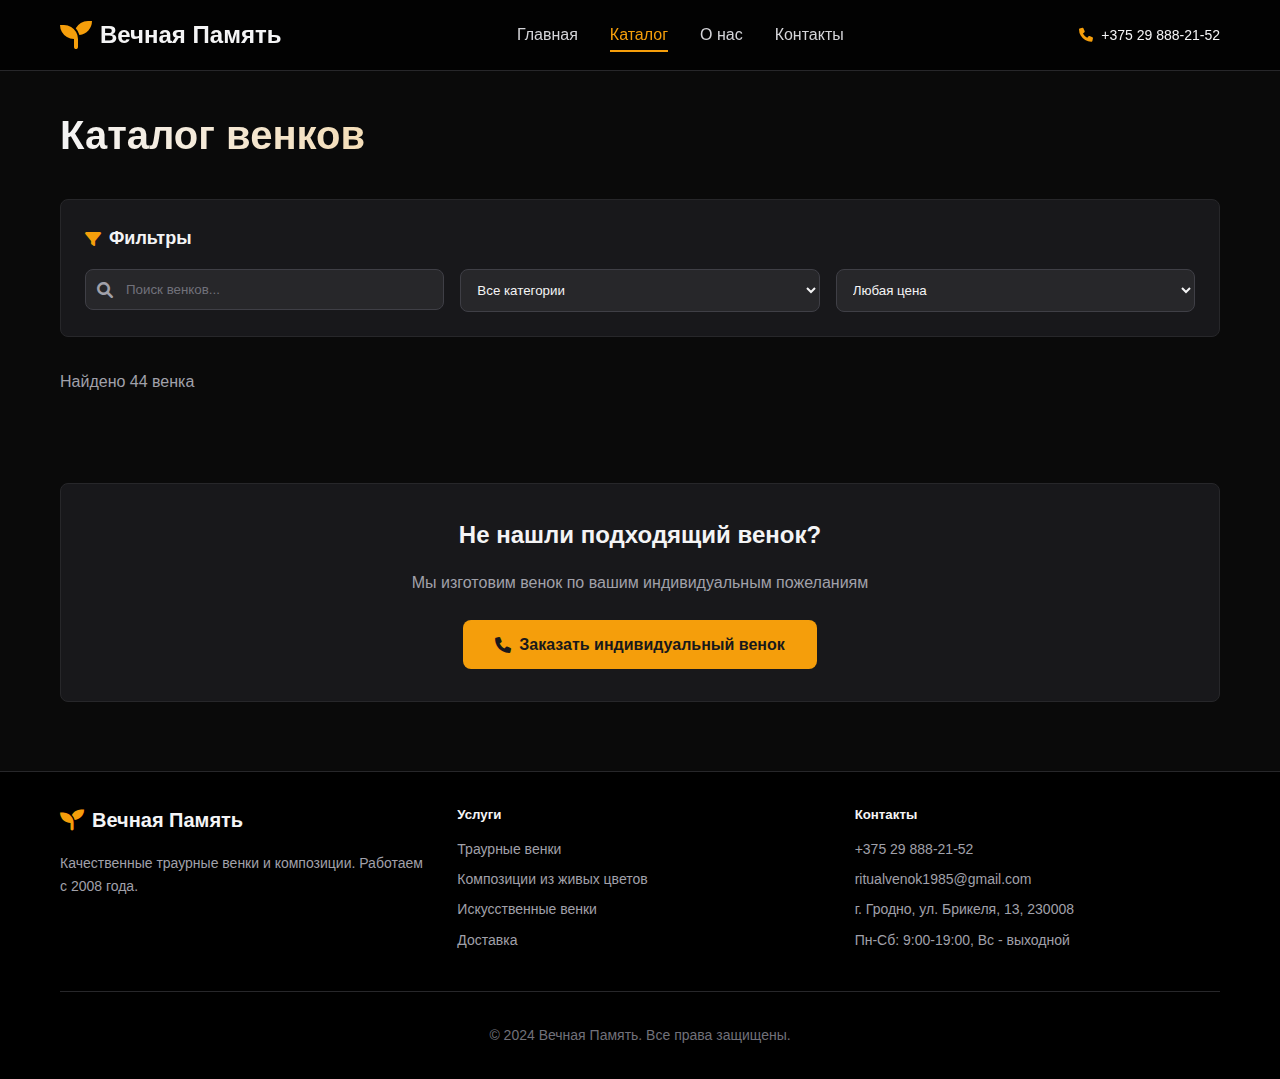
<file: catalog.html>
<!DOCTYPE html>
<html lang="ru">
<head>
    <meta charset="UTF-8">
    <meta name="viewport" content="width=device-width, initial-scale=1.0">
    <title>Каталог венков - Вечная Память</title>
    <link href="https://cdnjs.cloudflare.com/ajax/libs/font-awesome/6.0.0/css/all.min.css" rel="stylesheet">
    <link rel="stylesheet" href="style.css">
</head>
<body>
    <!-- Header -->
    <header class="header">
        <div class="container">
            <div class="header-content">
                <a href="index.html" class="logo">
                    <i class="fas fa-seedling"></i>
                    <h1>Вечная Память</h1>
                </a>
                <nav class="nav">
                    <a href="index.html" class="nav-link">Главная</a>
                    <a href="catalog.html" class="nav-link active">Каталог</a>
                    <a href="index.html#about" class="nav-link">О нас</a>
                    <a href="index.html#contacts" class="nav-link">Контакты</a>
                </nav>
                <div class="contact-info">
                    <i class="fas fa-phone"></i>
                    <span>+375 29 888-21-52</span>
                </div>
            </div>
        </div>
    </header>

    <!-- Catalog Page -->
    <div class="catalog-page">
        <div class="container">
            <h1 class="page-title">Каталог венков</h1>

            <!-- Filters -->
            <div class="filters">
                <div class="filters-header">
                    <i class="fas fa-filter"></i>
                    <h2>Фильтры</h2>
                </div>
                <div class="filters-content">
                    <div class="filter-group">
                        <div class="search-box">
                            <i class="fas fa-search"></i>
                            <input type="text" id="searchInput" placeholder="Поиск венков...">
                        </div>
                    </div>
                    <div class="filter-group">
                        <select id="categoryFilter">
                            <option value="all">Все категории</option>
                            <option value="Классические">Классические</option>
                            <option value="Элитные">Элитные</option>
                            <option value="Традиционные">Традиционные</option>
                            <option value="Сезонные">Сезонные</option>
                        </select>
                    </div>
                    <div class="filter-group">
                        <select id="priceFilter">
                            <option value="all">Любая цена</option>
                            <option value="low">До 3000 ₽</option>
                            <option value="medium">3000 - 5000 ₽</option>
                            <option value="high">От 5000 ₽</option>
                        </select>
                    </div>
                </div>
            </div>

            <!-- Results count -->
            <div class="results-count">
                <p id="resultsCount">Найдено 44 венка</p>
            </div>

            <!-- Products Grid -->
            <div class="catalog-grid" id="catalogGrid">
                <!-- Products will be loaded here by JavaScript -->
            </div>

            <!-- Call to Action -->
            <div class="cta-section">
                <h3>Не нашли подходящий венок?</h3>
                <p>Мы изготовим венок по вашим индивидуальным пожеланиям</p>
                <a href="tel:+375298882152" class="btn btn-primary">
                    <i class="fas fa-phone"></i>
                    Заказать индивидуальный венок
                </a>
            </div>
        </div>
    </div>

    <!-- Footer -->
    <footer class="footer">
        <div class="container">
            <div class="footer-content">
                <div class="footer-section">
                    <div class="footer-logo">
                        <i class="fas fa-seedling"></i>
                        <h4>Вечная Память</h4>
                    </div>
                    <p>Качественные траурные венки и композиции. Работаем с 2008 года.</p>
                </div>
                <div class="footer-section">
                    <h5>Услуги</h5>
                    <ul>
                        <li>Траурные венки</li>
                        <li>Композиции из живых цветов</li>
                        <li>Искусственные венки</li>
                        <li>Доставка</li>
                    </ul>
                </div>
                <div class="footer-section">
                    <h5>Контакты</h5>
                    <ul>
                        <li>+375 29 888-21-52</li>
                        <li>ritualvenok1985@gmail.com</li>
                        <li>г. Гродно, ул. Брикеля, 13, 230008</li>
                        <li>Пн-Сб: 9:00-19:00, Вс - выходной</li>
                    </ul>
                </div>
            </div>
            <div class="footer-bottom">
                <p>&copy; 2024 Вечная Память. Все права защищены.</p>
            </div>
        </div>
    </footer>

    <script src="data2.js"></script>
    <script src="catalog.js"></script>
</body>
</html>
</file>
<file: style.css>
* {
  margin: 0;
  padding: 0;
  box-sizing: border-box;
}

body {
  font-family: "Arial", sans-serif;
  background-color: #0a0a0a;
  color: #f4f4f5;
  line-height: 1.6;
}

.container {
  max-width: 1200px;
  margin: 0 auto;
  padding: 0 20px;
}

/* Header */
.header {
  background: rgba(0, 0, 0, 0.8);
  backdrop-filter: blur(10px);
  border-bottom: 1px solid #27272a;
  position: sticky;
  top: 0;
  z-index: 1000;
  transition: all 0.3s ease;
}

.header-content {
  display: flex;
  align-items: center;
  justify-content: space-between;
  padding: 1rem 0;
}

.logo {
  display: flex;
  align-items: center;
  gap: 0.5rem;
  text-decoration: none;
  color: inherit;
  cursor: pointer;
}

.logo i {
  font-size: 2rem;
  color: #f59e0b;
  transition: transform 0.3s ease;
}

.logo:hover i {
  transform: rotate(12deg);
}

.logo h1 {
  font-size: 1.5rem;
  font-weight: bold;
  transition: color 0.3s ease;
}

.logo:hover h1 {
  color: #f59e0b;
}

.nav {
  display: flex;
  gap: 2rem;
}

.nav-link {
  color: #d4d4d8;
  text-decoration: none;
  position: relative;
  transition: color 0.3s ease;
  cursor: pointer;
}

.nav-link:hover,
.nav-link.active {
  color: #f59e0b;
}

.nav-link::after {
  content: "";
  position: absolute;
  bottom: -4px;
  left: 0;
  width: 0;
  height: 2px;
  background-color: #f59e0b;
  transition: width 0.3s ease;
}

.nav-link:hover::after,
.nav-link.active::after {
  width: 100%;
}

.contact-info {
  display: flex;
  align-items: center;
  gap: 0.5rem;
  font-size: 0.875rem;
}

.contact-info i {
  color: #f59e0b;
}

/* Hero Section */
.hero {
  position: relative;
  padding: 5rem 0;
  background: linear-gradient(to bottom, #0a0a0a, #18181b, #0a0a0a);
  overflow: hidden;
}

.hero-bg {
  position: absolute;
  inset: 0;
  background: radial-gradient(circle at center, rgba(245, 158, 11, 0.1) 0%, transparent 70%);
}

.hero-content {
  position: relative;
  z-index: 10;
  text-align: center;
  animation: fadeInUp 0.6s ease-out;
}

.hero-title {
  font-size: 3rem;
  font-weight: bold;
  margin-bottom: 1.5rem;
  background: linear-gradient(to right, #f4f4f5, #f59e0b);
  -webkit-background-clip: text;
  -webkit-text-fill-color: transparent;
  background-clip: text;
}

.hero-description {
  font-size: 1.25rem;
  color: #a1a1aa;
  margin-bottom: 2rem;
  max-width: 600px;
  margin-left: auto;
  margin-right: auto;
}

/* Buttons */
.btn {
  display: inline-flex;
  align-items: center;
  gap: 0.5rem;
  padding: 0.75rem 2rem;
  border-radius: 0.5rem;
  text-decoration: none;
  font-weight: 600;
  transition: all 0.3s ease;
  border: none;
  cursor: pointer;
  font-size: 1rem;
}

.btn-primary {
  background-color: #f59e0b;
  color: #18181b;
}

.btn-primary:hover {
  background-color: #d97706;
  transform: translateY(-2px);
  box-shadow: 0 10px 25px rgba(245, 158, 11, 0.3);
}

.btn-outline {
  border: 1px solid #3f3f46;
  color: #d4d4d8;
  background: transparent;
}

.btn-outline:hover {
  background-color: #27272a;
  border-color: #f59e0b;
}

.btn-full {
  width: 100%;
  justify-content: center;
}

/* Features */
.features {
  padding: 4rem 0;
  background-color: #18181b;
}

.features-grid {
  display: grid;
  grid-template-columns: repeat(auto-fit, minmax(300px, 1fr));
  gap: 2rem;
}

.feature-card {
  background-color: #27272a;
  border: 1px solid #3f3f46;
  border-radius: 0.5rem;
  padding: 2rem;
  transition: all 0.3s ease;
  animation: fadeInUp 0.6s ease-out;
}

.feature-card:hover {
  border-color: #f59e0b;
  transform: translateY(-8px);
  box-shadow: 0 10px 25px rgba(245, 158, 11, 0.3);
}

.feature-card i {
  font-size: 2rem;
  color: #f59e0b;
  margin-bottom: 1rem;
  transition: transform 0.3s ease;
}

.feature-card:hover i {
  transform: scale(1.1);
}

.feature-card h3 {
  margin-bottom: 1rem;
  color: #f4f4f5;
}

.feature-card p {
  color: #a1a1aa;
}

/* Featured Products */
.featured-products {
  padding: 4rem 0;
  background-color: #0a0a0a;
}

.section-title {
  text-align: center;
  font-size: 2rem;
  font-weight: bold;
  margin-bottom: 3rem;
  color: #f4f4f5;
  animation: fadeInUp 0.6s ease-out;
}

.products-grid {
  display: grid;
  grid-template-columns: repeat(auto-fit, minmax(300px, 1fr));
  gap: 1.5rem;
  margin-bottom: 2rem;
}

.product-card {
  background-color: #18181b;
  border: 1px solid #27272a;
  border-radius: 0.5rem;
  overflow: hidden;
  transition: all 0.3s ease;
  animation: fadeInUp 0.6s ease-out;
}

.product-card:hover {
  border-color: #f59e0b;
  transform: translateY(-8px);
  box-shadow: 0 10px 25px rgba(245, 158, 11, 0.3);
}

.product-image {
  overflow: hidden;
  height: 250px;
  background: white;
}

.product-image img {
  width: 100%;
  height: 100%;
  object-fit: contain;
  transition: transform 0.3s ease;
}

.product-card:hover .product-image img {
  transform: scale(1.05);
}

.product-content {
  padding: 1.5rem;
}

.product-category {
  background-color: #27272a;
  color: #d4d4d8;
  padding: 0.25rem 0.75rem;
  border-radius: 1rem;
  font-size: 0.75rem;
  margin-bottom: 0.5rem;
  display: inline-block;
  transition: all 0.3s ease;
}

.product-card:hover .product-category {
  background-color: #f59e0b;
  color: #18181b;
}

.product-title {
  font-size: 1.125rem;
  margin-bottom: 0.5rem;
  color: #f4f4f5;
  transition: color 0.3s ease;
}

.product-card:hover .product-title {
  color: #f59e0b;
}

.product-description {
  font-size: 0.875rem;
  color: #a1a1aa;
  margin-bottom: 0.75rem;
  display: -webkit-box;
  -webkit-line-clamp: 2;
  -webkit-box-orient: vertical;
  overflow: hidden;
}

.product-rating {
  display: flex;
  gap: 0.25rem;
  margin-bottom: 0.75rem;
  align-items: center;
}

.product-rating i {
  color: #f59e0b;
  transition: transform 0.3s ease;
}

.product-rating i:hover {
  transform: scale(1.25);
}

.product-rating span {
  margin-left: 0.5rem;
  color: #a1a1aa;
  font-size: 0.875rem;
}

.product-price {
  font-size: 1.5rem;
  font-weight: bold;
  color: #f59e0b;
  text-align: center;
}

.text-center {
  text-align: center;
  margin-top: 2rem;
}

/* About */
.about {
  padding: 4rem 0;
  background-color: #18181b;
}

.about-content {
  display: grid;
  grid-template-columns: 1fr 1fr;
  gap: 3rem;
  align-items: center;
}

.about-text h3 {
  font-size: 2rem;
  font-weight: bold;
  margin-bottom: 1.5rem;
  color: #f4f4f5;
}

.about-text p {
  color: #a1a1aa;
  margin-bottom: 1rem;
}

.about-list {
  list-style: none;
  margin-top: 1.5rem;
}

.about-list li {
  color: #a1a1aa;
  margin-bottom: 0.75rem;
  display: flex;
  align-items: center;
  transition: color 0.3s ease;
}

.about-list li:hover {
  color: #f59e0b;
}

.about-list li::before {
  content: "";
  width: 8px;
  height: 8px;
  background-color: #f59e0b;
  border-radius: 50%;
  margin-right: 0.75rem;
  transition: transform 0.3s ease;
}

.about-list li:hover::before {
  transform: scale(1.5);
}

.about-image img {
  width: 100%;
  border-radius: 0.5rem;
  transition: transform 0.3s ease;
}

.about-image img:hover {
  transform: scale(1.05);
}

/* Contacts */
.contacts {
  padding: 4rem 0;
  background-color: #0a0a0a;
}

.contacts-content {
  display: grid;
  grid-template-columns: 1fr 1fr;
  gap: 3rem;
}

.contact-info-card {
  background-color: #18181b;
  border: 1px solid #27272a;
  border-radius: 0.5rem;
  padding: 2rem;
  transition: all 0.3s ease;
}

.contact-info-card:hover {
  border-color: #f59e0b;
  box-shadow: 0 10px 25px rgba(245, 158, 11, 0.3);
}

.contact-info-card h4 {
  color: #f4f4f5;
  margin-bottom: 0.5rem;
}

.contact-info-card > p {
  color: #a1a1aa;
  margin-bottom: 1.5rem;
}

.contact-item {
  display: flex;
  align-items: flex-start;
  gap: 0.75rem;
  margin-bottom: 1.5rem;
  transition: color 0.3s ease;
}

.contact-item:hover {
  color: #f59e0b;
}

.contact-item i {
  color: #f59e0b;
  margin-top: 0.25rem;
  min-width: 20px;
}

.contact-item strong {
  color: #f4f4f5;
  font-weight: 600;
}

.contact-item p {
  color: #a1a1aa;
  font-size: 0.875rem;
  margin: 0;
}

.map-container {
  background-color: #18181b;
  border: 1px solid #27272a;
  border-radius: 0.5rem;
  overflow: hidden;
  transition: border-color 0.3s ease;
}

.map-container:hover {
  border-color: #f59e0b;
}

.map-container h4 {
  color: #f4f4f5;
  padding: 1.5rem 1.5rem 0;
}

.map-container iframe {
  filter: hue-rotate(200deg) saturate(0.2) brightness(0.4) contrast(1.2);
  transition: brightness 0.3s ease;
}

.map-container:hover iframe {
  filter: hue-rotate(200deg) saturate(0.2) brightness(0.3) contrast(1.2);
}

/* Footer */
.footer {
  background-color: #000;
  border-top: 1px solid #27272a;
  padding: 2rem 0;
}

.footer-content {
  display: grid;
  grid-template-columns: repeat(auto-fit, minmax(250px, 1fr));
  gap: 2rem;
  margin-bottom: 2rem;
}

.footer-logo {
  display: flex;
  align-items: center;
  gap: 0.5rem;
  margin-bottom: 1rem;
}

.footer-logo i {
  font-size: 1.5rem;
  color: #f59e0b;
  transition: transform 0.3s ease;
}

.footer-logo:hover i {
  transform: rotate(12deg);
}

.footer-logo h4 {
  font-size: 1.25rem;
  font-weight: bold;
  color: #f4f4f5;
}

.footer-section p {
  color: #a1a1aa;
  font-size: 0.875rem;
}

.footer-section h5 {
  color: #f4f4f5;
  margin-bottom: 0.75rem;
  font-weight: 600;
}

.footer-section ul {
  list-style: none;
}

.footer-section ul li {
  color: #a1a1aa;
  font-size: 0.875rem;
  margin-bottom: 0.5rem;
  transition: color 0.3s ease;
  cursor: pointer;
}

.footer-section ul li:hover {
  color: #f59e0b;
}

.footer-bottom {
  border-top: 1px solid #27272a;
  padding-top: 2rem;
  text-align: center;
}

.footer-bottom p {
  color: #71717a;
  font-size: 0.875rem;
}

/* Catalog Page */
.catalog-page {
  padding: 2rem 0;
  min-height: calc(100vh - 200px);
}

.page-title {
  font-size: 2.5rem;
  font-weight: bold;
  margin-bottom: 2rem;
  background: linear-gradient(to right, #f4f4f5, #f59e0b);
  -webkit-background-clip: text;
  -webkit-text-fill-color: transparent;
  background-clip: text;
  animation: fadeInUp 0.6s ease-out;
}

/* Filters */
.filters {
  background-color: #18181b;
  border: 1px solid #27272a;
  border-radius: 0.5rem;
  padding: 1.5rem;
  margin-bottom: 2rem;
  transition: border-color 0.3s ease;
  animation: fadeInScale 0.4s ease-out;
}

.filters:hover {
  border-color: #f59e0b;
}

.filters-header {
  display: flex;
  align-items: center;
  gap: 0.5rem;
  margin-bottom: 1rem;
}

.filters-header i {
  color: #f59e0b;
  transition: transform 0.3s ease;
}

.filters:hover .filters-header i {
  transform: rotate(12deg);
}

.filters-header h2 {
  font-size: 1.125rem;
  font-weight: 600;
  color: #f4f4f5;
}

.filters-content {
  display: grid;
  grid-template-columns: repeat(auto-fit, minmax(250px, 1fr));
  gap: 1rem;
}

.search-box {
  position: relative;
}

.search-box i {
  position: absolute;
  left: 0.75rem;
  top: 50%;
  transform: translateY(-50%);
  color: #a1a1aa;
}

.search-box input {
  width: 100%;
  padding: 0.75rem 0.75rem 0.75rem 2.5rem;
  background-color: #27272a;
  border: 1px solid #3f3f46;
  border-radius: 0.5rem;
  color: #f4f4f5;
  transition: all 0.3s ease;
}

.search-box input:focus {
  outline: none;
  border-color: #f59e0b;
}

.search-box input::placeholder {
  color: #71717a;
}

select {
  width: 100%;
  padding: 0.75rem;
  background-color: #27272a;
  border: 1px solid #3f3f46;
  border-radius: 0.5rem;
  color: #f4f4f5;
  transition: all 0.3s ease;
}

select:focus {
  outline: none;
  border-color: #f59e0b;
}

select option {
  background-color: #27272a;
  color: #f4f4f5;
}

/* Results count */
.results-count {
  margin-bottom: 1.5rem;
  animation: fadeInUp 0.6s ease-out;
}

.results-count p {
  color: #a1a1aa;
}

/* Catalog Grid */
.catalog-grid {
  display: grid;
  grid-template-columns: repeat(auto-fit, minmax(280px, 1fr));
  gap: 1.5rem;
  margin-bottom: 4rem;
}

/* CTA Section */
.cta-section {
  background-color: #18181b;
  border: 1px solid #27272a;
  border-radius: 0.5rem;
  padding: 2rem;
  text-align: center;
  transition: all 0.3s ease;
  animation: fadeInUp 0.6s ease-out;
}

.cta-section:hover {
  border-color: #f59e0b;
  box-shadow: 0 10px 25px rgba(245, 158, 11, 0.3);
}

.cta-section h3 {
  font-size: 1.5rem;
  font-weight: bold;
  margin-bottom: 1rem;
  color: #f4f4f5;
}

.cta-section p {
  color: #a1a1aa;
  margin-bottom: 1.5rem;
}

.no-results {
  grid-column: 1 / -1;
  text-align: center;
  padding: 3rem;
  background-color: #18181b;
  border: 1px solid #27272a;
  border-radius: 0.5rem;
  animation: fadeInUp 0.6s ease-out;
}

.no-results h3 {
  color: #f4f4f5;
  margin-bottom: 1rem;
  font-size: 1.5rem;
}

.no-results p {
  color: #a1a1aa;
  margin-bottom: 1.5rem;
}

/* Animations */
@keyframes fadeInUp {
  from {
    opacity: 0;
    transform: translateY(30px);
  }
  to {
    opacity: 1;
    transform: translateY(0);
  }
}

@keyframes fadeInScale {
  from {
    opacity: 0;
    transform: scale(0.95);
  }
  to {
    opacity: 1;
    transform: scale(1);
  }
}

/* Responsive Design */
@media (max-width: 768px) {
  .header-content {
    flex-direction: column;
    gap: 1rem;
  }

  .nav {
    gap: 1rem;
  }

  .hero-title {
    font-size: 2rem;
  }

  .hero-description {
    font-size: 1rem;
  }

  .about-content {
    grid-template-columns: 1fr;
  }

  .contacts-content {
    grid-template-columns: 1fr;
  }

  .filters-content {
    grid-template-columns: 1fr;
  }

  .products-grid {
    grid-template-columns: 1fr;
  }

  .catalog-grid {
    grid-template-columns: 1fr;
  }
}

@media (max-width: 480px) {
  .container {
    padding: 0 15px;
  }

  .hero {
    padding: 3rem 0;
  }

  .hero-title {
    font-size: 1.75rem;
  }

  .section-title {
    font-size: 1.5rem;
  }

  .page-title {
    font-size: 2rem;
  }
}
</file>
